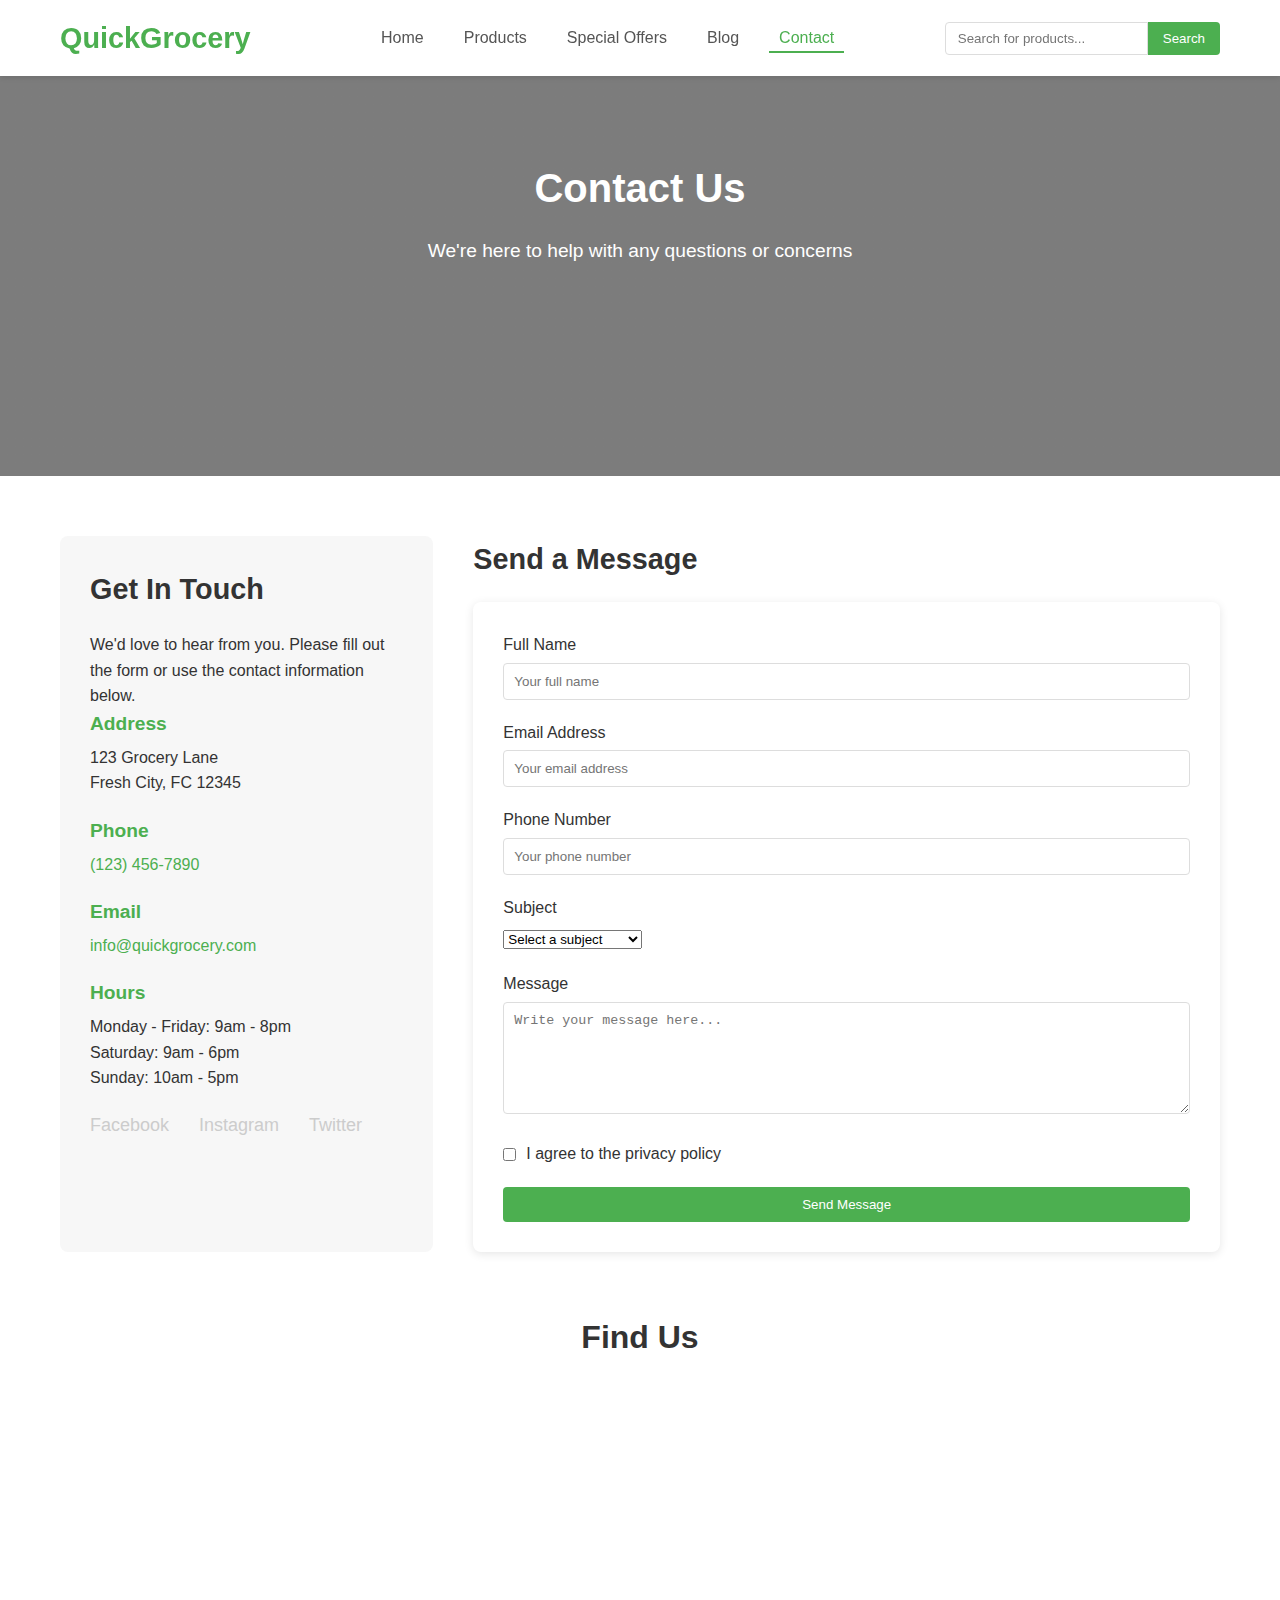
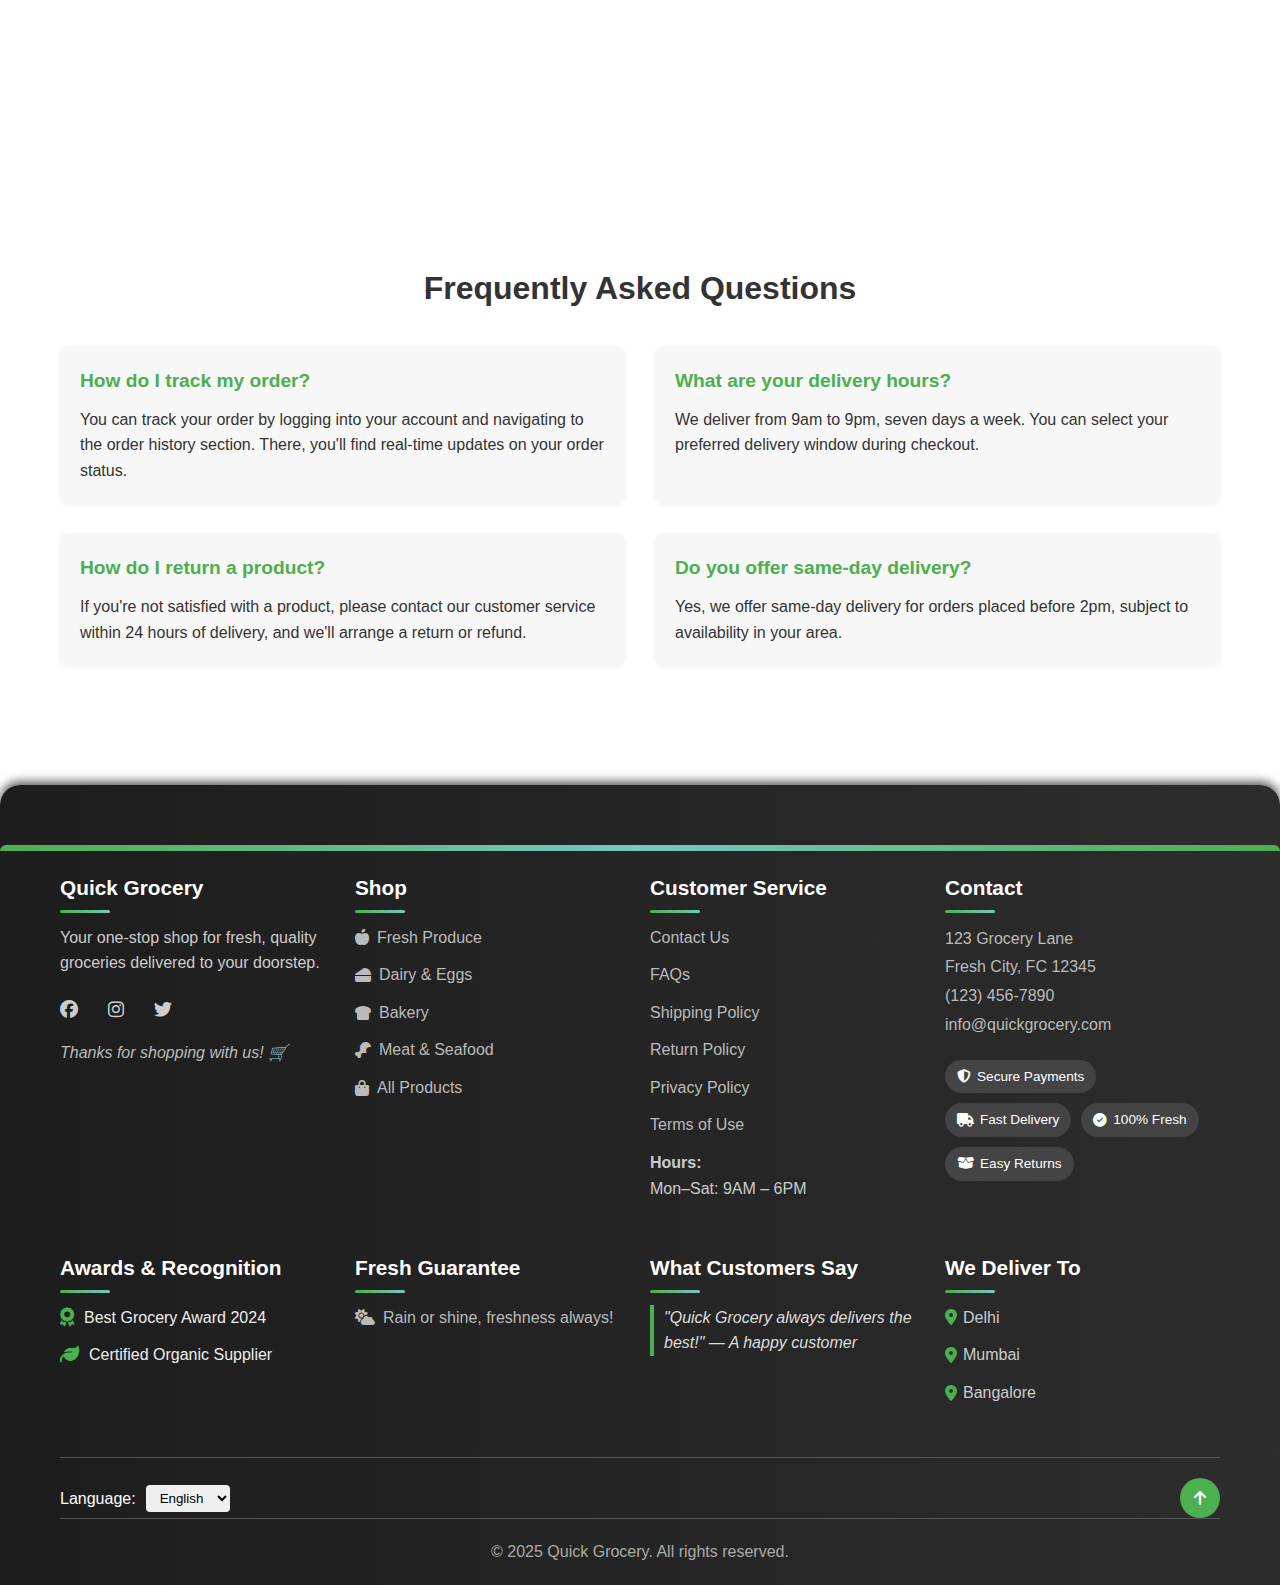
<file: contact.html>
<!DOCTYPE html>
<html lang="en">

<head>
  <meta charset="UTF-8">
  <meta name="viewport" content="width=device-width, initial-scale=1.0">
  <title>Contact Us - Quick Groceries</title>
  <link rel="stylesheet" href="css/styles.css">
  <link rel="stylesheet" href="css/contact.css">
  <link rel="stylesheet" href="css/footer.css">

  <link rel="stylesheet" href="https://cdnjs.cloudflare.com/ajax/libs/font-awesome/6.5.0/css/all.min.css"
    integrity="sha512-Xy5dWYyHgkpTzpiw+hIb2zT0qShNfYvJ4ZcH5Ych0rIscgS8mG3Of4H1F+Y+a7qZzA6bDzYwzZ6GybphNRNV7A=="
    crossorigin="anonymous" referrerpolicy="no-referrer" />

  <link rel="stylesheet" href="https://cdnjs.cloudflare.com/ajax/libs/font-awesome/6.5.0/css/all.min.css">
</head>

<body>
  
  <!-- Header Section -->
  <header class="site-header">
    <div class="container">
      <div class="logo">
        <h1>QuickGrocery</h1>
      </div>
      <nav class="main-nav">
        <ul>
          <li><a href="index.html">Home</a></li>
          <li><a href="products.html">Products</a></li>
          <li><a href="offers.html">Special Offers</a></li>
          <li><a href="blog.html">Blog</a></li>
          <li><a href="contact.html" class="active">Contact</a></li>
        </ul>
      </nav>
      <div class="search-bar">
        <form>
          <input type="text" placeholder="Search for products...">
          <button type="submit" class="search-btn">Search</button>
        </form>
      </div>
    </div>
  </header>

  <!-- Contact Header -->
  <section class="hero-banner"
    style="background: linear-gradient(rgba(0,0,0,0.5), rgba(0,0,0,0.5)), url('https://images.unsplash.com/photo-1516321318423-f06f85e504b3?ixlib=rb-1.2.1&auto=format&fit=crop&w=1350&q=80');">
    <div class="container">
      <div class="hero-content">
        <h2>Contact Us</h2>
        <p>We're here to help with any questions or concerns</p>
      </div>
    </div>
  </section>

  <!-- Contact Section -->
  <section class="contact-section">
    <div class="container">
      <div class="contact-container">
        <div class="contact-info">
          <h2>Get In Touch</h2>
          <p>We'd love to hear from you. Please fill out the form or use the contact information below.</p>

          <div class="info-item">
            <h3>Address</h3>
            <p>123 Grocery Lane<br>Fresh City, FC 12345</p>
          </div>

          <div class="info-item">
            <h3>Phone</h3>
            <p><a href="tel:+11234567890">(123) 456-7890</a></p>
          </div>

          <div class="info-item">
            <h3>Email</h3>
            <p><a href="mailto:info@quickgrocery.com">info@quickgrocery.com</a></p>
          </div>

          <div class="info-item">
            <h3>Hours</h3>
            <p>Monday - Friday: 9am - 8pm<br>Saturday: 9am - 6pm<br>Sunday: 10am - 5pm</p>
          </div>

          <div class="social-links">
            <a href="#" class="social-link">Facebook</a>
            <a href="#" class="social-link">Instagram</a>
            <a href="#" class="social-link">Twitter</a>
          </div>
        </div>

        <div class="contact-form-container">
          <h2>Send a Message</h2>
          <form class="contact-form">
            <div class="form-group">
              <label for="name">Full Name</label>
              <input type="text" id="name" name="name" placeholder="Your full name" required>
            </div>

            <div class="form-group">
              <label for="email">Email Address</label>
              <input type="email" id="email" name="email" placeholder="Your email address" required>
            </div>

            <div class="form-group">
              <label for="phone">Phone Number</label>
              <input type="tel" id="phone" name="phone" placeholder="Your phone number">
            </div>

            <div class="form-group">
              <label for="subject">Subject</label>
              <select id="subject" name="subject" required>
                <option value="">Select a subject</option>
                <option value="order">Order Inquiry</option>
                <option value="product">Product Information</option>
                <option value="delivery">Delivery Issue</option>
                <option value="return">Returns/Refunds</option>
                <option value="other">Other</option>
              </select>
            </div>

            <div class="form-group">
              <label for="message">Message</label>
              <textarea id="message" name="message" rows="6" placeholder="Write your message here..."
                required></textarea>
            </div>

            <div class="form-check">
              <input type="checkbox" id="privacy" name="privacy" required>
              <label for="privacy">I agree to the privacy policy</label>
            </div>

            <button type="submit" class="btn btn-full">Send Message</button>
          </form>
        </div>
      </div>

      <!-- Map Section -->
      <div class="map-container">
        <h2 class="section-title">Find Us</h2>
        <div class="map">
          <iframe
            src="https://www.google.com/maps/embed?pb=!1m18!1m12!1m3!1d243647.34203407197!2d78.24323352502226!3d17.412281016555596!2m3!1f0!2f0!3f0!3m2!1i1024!2i768!4f13.1!3m3!1m2!1s0x3bcb99daeaebd2c7%3A0xae93b78392bafbc2!2sHyderabad%2C%20Telangana!5e0!3m2!1sen!2sin!4v1747129062628!5m2!1sen!2sin"
            style="border:0;" width="1150" height="400" allowfullscreen="" loading="lazy"
            referrerpolicy="no-referrer-when-downgrade">
          </iframe>
        </div>
      </div>


      <!-- FAQ Section -->
      <div class="faq-section">
        <h2 class="section-title">Frequently Asked Questions</h2>
        <div class="faq-container">
          <div class="faq-item">
            <h3>How do I track my order?</h3>
            <p>You can track your order by logging into your account and navigating to the order history section. There,
              you'll find real-time updates on your order status.</p>
          </div>
          <div class="faq-item">
            <h3>What are your delivery hours?</h3>
            <p>We deliver from 9am to 9pm, seven days a week. You can select your preferred delivery window during
              checkout.</p>
          </div>
          <div class="faq-item">
            <h3>How do I return a product?</h3>
            <p>If you're not satisfied with a product, please contact our customer service within 24 hours of delivery,
              and we'll arrange a return or refund.</p>
          </div>
          <div class="faq-item">
            <h3>Do you offer same-day delivery?</h3>
            <p>Yes, we offer same-day delivery for orders placed before 2pm, subject to availability in your area.</p>
          </div>
        </div>
      </div>
    </div>
  </section>

  <!-- Footer -->
  <footer class="site-footer">
    <div class="container">

      <!--  MAIN FOOTER COLUMNS  -->
      <div class="footer-content">

        <!-- About Column -->
        <div class="footer-column">
          <h3>Quick Grocery</h3>
          <p>Your one-stop shop for fresh, quality groceries delivered to your doorstep.</p>

          <!-- Social Links -->
          <div class="social-links">
            <a href="#" class="social-link"><i class="fab fa-facebook"></i></a>
            <a href="#" class="social-link"><i class="fab fa-instagram"></i></a>
            <a href="#" class="social-link"><i class="fab fa-twitter"></i></a>
          </div>

          <!-- Slogan -->
          <div class="footer-slogan">Thanks for shopping with us! 🛒</div>
        </div>

        <!-- Shop Column -->
        <div class="footer-column">
          <h4>Shop</h4>
          <ul class="icon-list">
            <li><a href="#"><i class="fas fa-apple-alt"></i> Fresh Produce</a></li>
            <li><a href="#"><i class="fas fa-cheese"></i> Dairy & Eggs</a></li>
            <li><a href="#"><i class="fas fa-bread-slice"></i> Bakery</a></li>
            <li><a href="#"><i class="fas fa-drumstick-bite"></i> Meat & Seafood</a></li>
            <li><a href="#"><i class="fas fa-shopping-bag"></i> All Products</a></li>
          </ul>
        </div>

        <!-- Customer Service Column -->
        <div class="footer-column">
          <h4>Customer Service</h4>
          <ul>
            <li><a href="#">Contact Us</a></li>
            <li><a href="#">FAQs</a></li>
            <li><a href="#">Shipping Policy</a></li>
            <li><a href="#">Return Policy</a></li>
            <li><a href="#">Privacy Policy</a></li>
            <li><a href="#">Terms of Use</a></li>
          </ul>
          <div class="footer-hours">
            <p><strong>Hours:</strong><br>Mon–Sat: 9AM – 6PM</p>
          </div>
        </div>

        <!-- Contact Column -->
        <div class="footer-column">
          <h4>Contact</h4>
          <address>
            123 Grocery Lane<br>
            Fresh City, FC 12345<br>
            <a href="tel:+11234567890">(123) 456-7890</a><br>
            <a href="mailto:info@quickgrocery.com">info@quickgrocery.com</a>
          </address>

          <!-- Trust Badges -->
          <div class="trust-badges">
            <span><i class="fas fa-shield-alt"></i> Secure Payments</span>
            <span><i class="fas fa-truck"></i> Fast Delivery</span>
            <span><i class="fas fa-check-circle"></i> 100% Fresh</span>
            <span><i class="fas fa-box-open"></i> Easy Returns</span>
          </div>
        </div>

      </div>

      <!--  EXTRA INFO SECTIONS  -->

      <!-- Additional Footer Sections in Proper Columns -->
      <div class="footer-content">
        <!-- Awards & Recognition -->
        <div class="footer-column">
          <h4>Awards & Recognition</h4>
          <div class="recognition-item">
            <i class="fas fa-award"></i> Best Grocery Award 2024
          </div>
          <div class="recognition-item">
            <i class="fas fa-leaf"></i> Certified Organic Supplier
          </div>
        </div>

        <!-- Freshness Guarantee -->
        <div class="footer-column">
          <h4>Fresh Guarantee</h4>
          <div class="footer-weather">
            <i class="fas fa-cloud-sun"></i> Rain or shine, freshness always!
          </div>
        </div>

        <!-- Customer Praise -->
        <div class="footer-column">
          <h4>What Customers Say</h4>
          <blockquote class="footer-quote">"Quick Grocery always delivers the best!" — A happy customer</blockquote>
        </div>

        <!-- Delivery Cities -->
        <div class="footer-column">
          <h4>We Deliver To</h4>
          <ul class="deliver-cities">
            <li><i class="fas fa-map-marker-alt"></i> Delhi</li>
            <li><i class="fas fa-map-marker-alt"></i> Mumbai</li>
            <li><i class="fas fa-map-marker-alt"></i> Bangalore</li>
          </ul>
        </div>
      </div>

      <!-- Language Selector and Scroll Button -->
      <div class="footer-tools">
        <div class="language-selector">
          <label for="language">Language:</label>
          <select id="language">
            <option>English</option>
            <option>Hindi</option>
            <option>Tamil</option>
            <option>Telugu</option>
          </select>
        </div>
        <button onclick="window.scrollTo({top: 0, behavior: 'smooth'});" class="scroll-top-inline">
          <i class="fas fa-arrow-up"></i>
        </button>
      </div>

      <!--  COPYRIGHT  -->
      <div class="copyright">
        <p>&copy; 2025 Quick Grocery. All rights reserved.</p>
      </div>

    </div>
  </footer>
</body>

</html>
</file>
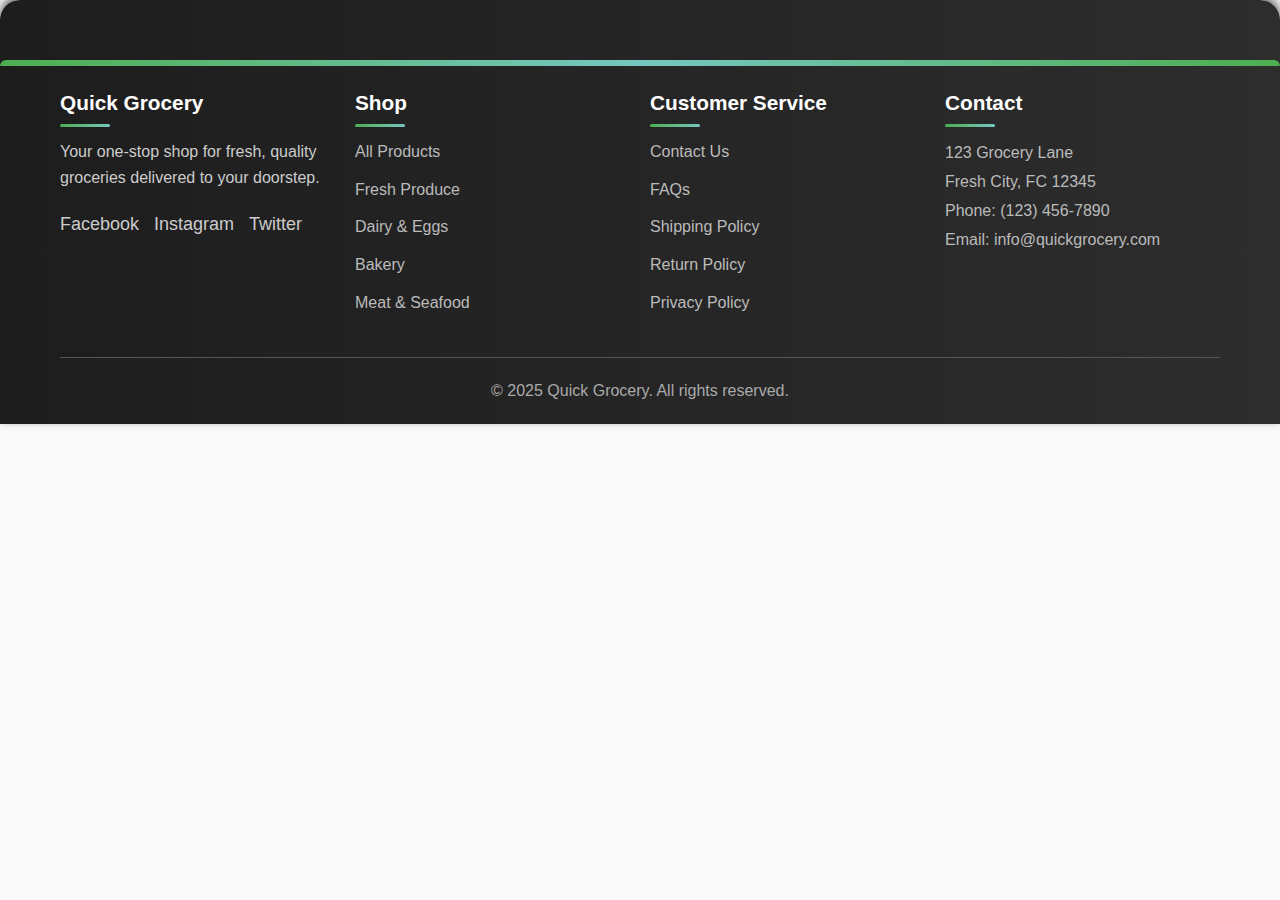
<file: footer.htm>
<!DOCTYPE html>
<html lang="en">
<head>
  <meta charset="UTF-8">
  <meta name="viewport" content="width=device-width, initial-scale=1.0">
  <title>Footer</title>
  <link rel="stylesheet" href="footer.css">
</head>
<body>


  <!-- Footer -->
  <footer class="site-footer">
    <div class="container">
      <div class="footer-content">
        <div class="footer-column">
          <h3>Quick Grocery</h3>
          <p>Your one-stop shop for fresh, quality groceries delivered to your doorstep.</p>
          <div class="social-links">
            <a href="#" class="social-link">Facebook</a>
            <a href="#" class="social-link">Instagram</a>
            <a href="#" class="social-link">Twitter</a>
          </div>
        </div>
        <div class="footer-column">
          <h4>Shop</h4>
          <ul>
            <li><a href="#">All Products</a></li>
            <li><a href="#">Fresh Produce</a></li>
            <li><a href="#">Dairy & Eggs</a></li>
            <li><a href="#">Bakery</a></li>
            <li><a href="#">Meat & Seafood</a></li>
          </ul>
        </div>
        <div class="footer-column">
          <h4>Customer Service</h4>
          <ul>
            <li><a href="#">Contact Us</a></li>
            <li><a href="#">FAQs</a></li>
            <li><a href="#">Shipping Policy</a></li>
            <li><a href="#">Return Policy</a></li>
            <li><a href="#">Privacy Policy</a></li>
          </ul>
        </div>
        <div class="footer-column">
          <h4>Contact</h4>
          <address>
            123 Grocery Lane<br>
            Fresh City, FC 12345<br>
            <a href="tel:+11234567890">Phone: (123) 456-7890</a><br>
            <a href="mailto:info@quickgrocery.com">Email: info@quickgrocery.com</a>
          </address>
        </div>
      </div>
      <div class="copyright">
        <p>&copy; 2025 Quick Grocery. All rights reserved.</p>
      </div>
    </div>
  </footer>
</body>
</html>
</file>
<file: css/styles.css>
* {
  margin: 0;
  padding: 0;
  box-sizing: border-box;
}

body {
  font-family: Arial, Helvetica, sans-serif;
  line-height: 1.6;
  color: #333;
  background-color: #f9f9f9;
}

.container {
  max-width: 1200px;
  margin: 0 auto;
  padding: 0 20px;
}

a {
  text-decoration: none;
  color: #4CAF50;
}

ul {
  list-style: none;
}

img {
  max-width: 100%;
  height: auto;
}

.btn {
  display: inline-block;
  padding: 10px 20px;
  background-color: #4CAF50;
  color: white;
  border-radius: 4px;
  border: none;
  cursor: pointer;
  transition: background-color 0.3s;
}

.btn:hover {
  background-color: #3e8e41;
}

.btn-small {
  padding: 6px 12px;
  font-size: 0.9rem;
}

.btn-large {
  padding: 12px 24px;
  font-size: 1.1rem;
}

.btn-full {
  width: 100%;
  text-align: center;
}

.section-title {
  text-align: center;
  margin-bottom: 2rem;
  font-size: 2rem;
  color: #333;
}

/* Header */
.site-header {
  background-color: white;
  box-shadow: 0 2px 5px rgba(0,0,0,0.1);
  position: sticky;
  top: 0;
  z-index: 1000;
  padding: 15px 0;
}

.site-header .container {
  display: flex;
  justify-content: space-between;
  align-items: center;
  flex-wrap: wrap;
}

.logo h1 {
  font-size: 1.8rem;
  color: #4CAF50;
  margin: 0;
}

.main-nav ul {
  display: flex;
  align-items: center;
}

.main-nav li {
  margin-left: 20px;
}

.main-nav a {
  color: #555;
  font-weight: 500;
  padding: 5px 10px;
}

.main-nav a:hover {
  color: #4CAF50;
}

.main-nav a.active {
  color: #4CAF50;
  border-bottom: 2px solid #4CAF50;
}

.search-bar form {
  display: flex;
}

.search-bar input {
  padding: 8px 12px;
  border: 1px solid #ddd;
  border-radius: 4px 0 0 4px;
  min-width: 200px;
}

.search-bar .search-btn {
  padding: 8px 15px;
  background-color: #4CAF50;
  color: white;
  border: none;
  border-radius: 0 4px 4px 0;
  cursor: pointer;
}

/* Hero Banner */
.hero-banner {
  background: linear-gradient(rgba(0,0,0,0.4), rgba(0,0,0,0.4)), url('https://images.unsplash.com/photo-1542838132-92c53300491e?ixlib=rb-1.2.1&auto=format&fit=crop&w=1350&q=80');
  background-size: cover;
  background-position: center;
  color: white;
  text-align: center;
  padding: 80px 0;
}

.hero-banner {
  position: relative;
  overflow: hidden;
  color: white;
  text-align: center;
  padding: 80px 0;
  height: 400px; 
}

.carousel {
  position: absolute;
  top: 0;
  left: 0;
  width: 100%;
  height: 100%;
  z-index: 1;
}


.overlay {
  position: absolute;
  width: 100%;
  height: 100%;
  background: linear-gradient(rgba(0, 0, 0, 0.6), rgba(0, 128, 0, 0.5));
  z-index: 2;
}

.carousel-slide {
  position: absolute;
  width: 100%;
  height: 100%;
  background-size: cover;
  background-position: center;
  opacity: 0;
  animation: carouselAnimation 9s infinite;
  z-index: 1;
}

.slide1 {
  background-image: url('https://images.unsplash.com/photo-1542838132-92c53300491e?ixlib=rb-1.2.1&auto=format&fit=crop&w=1350&q=80');
  animation-delay: 0s;
}

.slide2 {
  background-image: url('https://images.unsplash.com/photo-1504674900247-0877df9cc836?ixlib=rb-1.2.1&auto=format&fit=crop&w=1350&q=80');
  animation-delay: 3s;
}

.slide3 {
  background-image: url('https://images.unsplash.com/photo-1585325701940-03f9b7c9f6f5?ixlib=rb-1.2.1&auto=format&fit=crop&w=1350&q=80');
  animation-delay: 6s;
}

@keyframes carouselAnimation {
  0% { opacity: 0; }
  8% { opacity: 1; }
  25% { opacity: 1; }
  33% { opacity: 0; }
  100% { opacity: 0; }
}

.container {
  position: relative;
  z-index: 3; 
}


.hero-content {
  max-width: 600px;
  margin: 0 auto;
}

.hero-content h2 {
  font-size: 2.5rem;
  margin-bottom: 1rem;
}

.hero-content p {
  font-size: 1.2rem;
  margin-bottom: 2rem;
}


.top-categories {
  padding: 60px 0;
  background-color: white;
}

.categories-grid {
  display: grid;
  grid-template-columns: repeat(auto-fit, minmax(180px, 1fr));
  gap: 20px;
}

.category-card {
  position: relative;
  border-radius: 8px;
  overflow: hidden;
  box-shadow: 0 2px 10px rgba(0,0,0,0.1);
  transition: transform 0.3s;
  height: 180px;
}

.category-card:hover {
  transform: translateY(-5px);
}

.category-card img {
  width: 100%;
  height: 100%;
  object-fit: cover;
}

.category-name {
  position: absolute;
  bottom: 0;
  left: 0;
  right: 0;
  background: rgba(0,0,0,0.7);
  color: white;
  padding: 10px;
  text-align: center;
  font-weight: bold;
}

/* Products */
.product-catalogue {
  padding: 60px 0;
  background-color: #f9f9f9;
}

.category-filter {
  margin-bottom: 30px;
  text-align: center;
}

.category-filter ul {
  display: flex;
  justify-content: center;
  flex-wrap: wrap;
  gap: 10px;
}

.category-filter a {
  padding: 8px 16px;
  background-color: white;
  color: #555;
  border-radius: 30px;
  border: 1px solid #ddd;
  transition: all 0.3s;
}

.category-filter a:hover,
.category-filter a.active {
  background-color: #4CAF50;
  color: white;
  border-color: #4CAF50;
}

.product-grid {
  display: grid;
  grid-template-columns: repeat(auto-fill, minmax(250px, 1fr));
  gap: 20px;
}

.small-grid {
  grid-template-columns: repeat(auto-fill, minmax(200px, 1fr));
}

.product-card {
  background-color: white;
  border-radius: 8px;
  overflow: hidden;
  box-shadow: 0 2px 10px rgba(0,0,0,0.1);
  transition: transform 0.3s;
}

.product-card:hover {
  transform: translateY(-5px);
}

.product-image {
  height: 200px;
  position: relative;
  overflow: hidden;
}

.product-image img {
  width: 100%;
  height: 100%;
  object-fit: cover;
}

.badge {
  position: absolute;
  top: 10px;
  left: 10px;
  background-color: #8BC34A;
  color: white;
  font-size: 0.8rem;
  padding: 5px 10px;
  border-radius: 30px;
}

.product-info {
  padding: 15px;
}

.product-info h3 {
  margin-bottom: 8px;
  font-size: 1.2rem;
}

.price {
  font-weight: bold;
  color: #4CAF50;
  margin-bottom: 5px;
}

.price span {
  font-weight: normal;
  color: #888;
  font-size: 0.9rem;
}

.category {
  color: #888;
  font-size: 0.9rem;
  margin-bottom: 10px;
}

/* Order & Cart Section */
.order-section {
  padding: 60px 0;
  background-color: white;
}

.cart-container {
  display: grid;
  grid-template-columns: 2fr 1fr;
  gap: 30px;
}

.cart-items {
  background-color: #f9f9f9;
  border-radius: 8px;
  padding: 20px;
}

.cart-item {
  display: grid;
  grid-template-columns: 80px 1fr auto auto auto;
  gap: 15px;
  align-items: center;
  padding: 15px 0;
  border-bottom: 1px solid #ddd;
}

.cart-item img {
  width: 80px;
  height: 80px;
  object-fit: cover;
  border-radius: 4px;
}

.item-details h3 {
  font-size: 1.1rem;
  margin-bottom: 5px;
}

.item-price {
  color: #888;
}

.quantity-control {
  display: flex;
  align-items: center;
}

.qty-btn {
  width: 30px;
  height: 30px;
  background-color: #f0f0f0;
  border: 1px solid #ddd;
  font-size: 1.2rem;
  display: flex;
  align-items: center;
  justify-content: center;
  cursor: pointer;
}

.qty {
  width: 30px;
  height: 30px;
  border: 1px solid #ddd;
  border-left: none;
  border-right: none;
  display: flex;
  align-items: center;
  justify-content: center;
}

.item-total {
  font-weight: bold;
  color: #333;
}

.remove-btn {
  background: none;
  border: none;
  color: #ff6b6b;
  cursor: pointer;
  font-size: 1.2rem;
}

.cart-summary {
  background-color: #f9f9f9;
  border-radius: 8px;
  padding: 20px;
}

.cart-summary h3 {
  margin-bottom: 20px;
  padding-bottom: 10px;
  border-bottom: 1px solid #ddd;
}

.summary-row {
  display: flex;
  justify-content: space-between;
  margin-bottom: 15px;
}

.summary-row.total {
  margin-top: 15px;
  padding-top: 15px;
  border-top: 1px solid #ddd;
  font-size: 1.2rem;
  font-weight: bold;
}

/* Product Page */
.product-page {
  padding: 60px 0;
  background-color: white;
}

.breadcrumb {
  margin-bottom: 30px;
  color: #888;
}

.breadcrumb a {
  color: #555;
}

.breadcrumb span {
  color: #333;
}

.product-detail {
  display: grid;
  grid-template-columns: 1fr 1fr;
  gap: 40px;
  margin-bottom: 60px;
}

.product-gallery {
  display: flex;
  flex-direction: column;
}

.main-image {
  height: 400px;
  overflow: hidden;
  border-radius: 8px;
  margin-bottom: 15px;
}

.main-image img {
  width: 100%;
  height: 100%;
  object-fit: cover;
}

.thumbnail-images {
  display: flex;
  gap: 10px;
}

.thumbnail-images img {
  width: 80px;
  height: 80px;
  object-fit: cover;
  border-radius: 4px;
  cursor: pointer;
  opacity: 0.7;
  transition: opacity 0.3s;
}

.thumbnail-images img:hover,
.thumbnail-images img.selected {
  opacity: 1;
  border: 2px solid #4CAF50;
}

.product-info-detail h1 {
  font-size: 2rem;
  margin-bottom: 15px;
}

.product-badge {
  display: inline-block;
  margin-bottom: 15px;
}

.product-rating {
  display: flex;
  align-items: center;
  margin-bottom: 15px;
}

.stars {
  color: #FFD700;
  margin-right: 10px;
}

.rating-count {
  color: #888;
}

.product-price {
  font-size: 1.8rem;
  color: #4CAF50;
  margin-bottom: 20px;
}

.product-description {
  margin-bottom: 30px;
}

.product-features {
  margin-top: 20px;
}

.product-features ul {
  list-style: disc;
  margin-left: 20px;
  margin-top: 10px;
}

.product-features li {
  margin-bottom: 5px;
}

.product-purchase {
  margin-bottom: 30px;
}

.quantity {
  display: flex;
  align-items: center;
  margin-bottom: 20px;
  gap: 15px;
}

.quantity-selector {
  display: flex;
  align-items: center;
}

.qty-input {
  width: 50px;
  height: 38px;
  text-align: center;
  border: 1px solid #ddd;
  border-left: none;
  border-right: none;
}

.stock {
  color: #4CAF50;
  font-weight: 500;
}

.product-actions {
  display: flex;
  gap: 15px;
}

.wishlist-btn {
  height: 48px;
  width: 48px;
  border-radius: 50%;
  border: 1px solid #ddd;
  background-color: white;
  color: #ff6b6b;
  font-size: 1.4rem;
  display: flex;
  align-items: center;
  justify-content: center;
  cursor: pointer;
  transition: all 0.3s;
}

.wishlist-btn:hover {
  background-color: #ff6b6b;
  color: white;
  border-color: #ff6b6b;
}

.delivery-info {
  color: #666;
  line-height: 1.8;
}

.product-tabs {
  margin-bottom: 60px;
}

.tab-links {
  display: flex;
  border-bottom: 1px solid #ddd;
  margin-bottom: 20px;
}

.tab-links li {
  margin-right: 30px;
}

.tab-links a {
  display: block;
  padding: 10px 0;
  color: #666;
  font-weight: 500;
}

.tab-links li.active a {
  color: #4CAF50;
  border-bottom: 2px solid #4CAF50;
}

.tab {
  display: none;
  padding: 20px 0;
}

.tab.active {
  display: block;
}

.tab h3 {
  margin-bottom: 15px;
}

.tab p {
  margin-bottom: 15px;
}

.nutrition-table {
  width: 100%;
  border-collapse: collapse;
}

.nutrition-table th, .nutrition-table td {
  padding: 10px;
  text-align: left;
  border-bottom: 1px solid #ddd;
}

.nutrition-table th {
  background-color: #f5f5f5;
}

.review {
  margin-bottom: 20px;
  padding-bottom: 20px;
  border-bottom: 1px solid #eee;
}

.reviewer {
  display: flex;
  justify-content: space-between;
  margin-bottom: 5px;
}

.review-date {
  color: #888;
  font-size: 0.9rem;
}

.rating {
  color: #FFD700;
  margin-bottom: 5px;
}

.related-products h2 {
  margin-bottom: 30px;
  font-size: 1.6rem;
  text-align: center;
}

/* Blog Section */
.blog-section {
  padding: 60px 0;
  background-color: white;
}

.blog-container {
  display: grid;
  grid-template-columns: repeat(auto-fit, minmax(300px, 1fr));
  gap: 30px;
}
.blog-card {
  border-radius: 8px;
  overflow: hidden;
  box-shadow: 0 2px 10px rgba(0,0,0,0.1);
  transition: transform 0.3s ease, box-shadow 0.3s ease; /* smooth */
}

.blog-card:hover {
  transform: translateY(-8px); /* lift up */
  box-shadow: 0 12px 24px rgba(0,0,0,0.2); /* deeper shadow */
}


.blog-image {
  height: 200px;
}

.blog-image img {
  width: 100%;
  height: 100%;
  object-fit: cover;
}

.blog-content {
  padding: 20px;
}

.blog-content h3 {
  font-size: 1.3rem;
  margin-bottom: 10px;
}

.date {
  color: #888;
  font-size: 0.9rem;
  margin-bottom: 10px;
}

.excerpt {
  margin-bottom: 15px;
}

.read-more {
  font-weight: bold;
}

/* App Promotion */
.app-promotion {
  background: linear-gradient(to right, #4CAF50, #8BC34A);
  color: white;
  padding: 60px 0;
}

.app-promo-content {
  display: flex;
  align-items: center;
  gap: 30px;
}

.app-info {
  flex: 1;
}

.app-info h2 {
  font-size: 2rem;
  margin-bottom: 20px;
}

.app-features {
  margin: 20px 0;
}

.app-features li {
  margin-bottom: 10px;
  position: relative;
  padding-left: 25px;
}

.app-features li:before {
  content: "✓";
  position: absolute;
  left: 0;
  color: white;
}

.app-buttons {
  display: flex;
  gap: 15px;
  margin-top: 20px;
}

.app-button {
  background-color: black;
  color: white;
  padding: 10px 20px;
  border-radius: 5px;
  display: flex;
  flex-direction: column;
  justify-content: center;
}

.app-button span {
  font-size: 0.7rem;
}

.app-button strong {
  font-size: 1.2rem;
}

.app-image {
  flex: 1;
}

.app-image img {
  border-radius: 10px;
  box-shadow: 0 10px 20px rgba(0,0,0,0.2);
  max-height: 400px;
}

/* Membership Form */
.membership-section {
  padding: 60px 0;
  background-color: #f9f9f9;
}

.membership-content {
  display: flex;
  gap: 30px;
  align-items: center;
}

.membership-info, .membership-form-container {
  flex: 1;
}

.membership-info h2 {
  font-size: 2rem;
  margin-bottom: 20px;
}

.membership-info ul {
  margin: 20px 0;
}

.membership-info li {
  margin-bottom: 10px;
  position: relative;
  padding-left: 25px;
}

.membership-info li:before {
  content: "✓";
  position: absolute;
  left: 0;
  color: #4CAF50;
}

.membership-form {
  background-color: white;
  padding: 30px;
  border-radius: 8px;
  box-shadow: 0 2px 10px rgba(0,0,0,0.1);
}

.membership-form h3 {
  margin-bottom: 20px;
  text-align: center;
  font-size: 1.5rem;
}

.form-group {
  margin-bottom: 20px;
}

.form-group label {
  display: block;
  margin-bottom: 5px;
  font-weight: 500;
}

.form-group input, .form-group textarea {
  width: 100%;
  padding: 10px;
  border: 1px solid #ddd;
  border-radius: 4px;
}

.form-check {
  margin-bottom: 20px;
  display: flex;
  align-items: center;
}

.form-check input {
  margin-right: 10px;
}

/* Footer */
.site-footer {
  background-color: #333;
  color: white;
  padding: 60px 0 20px;
}

.footer-content {
  display: grid;
  grid-template-columns: repeat(auto-fit, minmax(200px, 1fr));
  gap: 30px;
  margin-bottom: 40px;
}

.footer-column h3, .footer-column h4 {
  color: white;
  margin-bottom: 20px;
  font-size: 1.2rem;
}

.footer-column p {
  margin-bottom: 20px;
}

.social-links {
  display: flex;
  gap: 10px;
}

.social-link {
  color: white;
  margin-right: 15px;
}

.footer-column ul li {
  margin-bottom: 10px;
}

.footer-column ul li a {
  color: #bbb;
  transition: color 0.3s;
}

.footer-column ul li a:hover {
  color: white;
}

.footer-column address {
  font-style: normal;
  color: #bbb;
  line-height: 1.8;
}

.footer-column address a {
  color: #bbb;
}

.footer-column address a:hover {
  color: white;
}

.copyright {
  text-align: center;
  padding-top: 20px;
  border-top: 1px solid #555;
  color: #bbb;
}

/* Responsive Design */
@media (max-width: 992px) {
  .site-header .container {
    flex-direction: column;
    align-items: stretch;
  }

  .logo, .main-nav, .search-bar {
    margin-bottom: 15px;
  }

  .main-nav ul {
    justify-content: center;
  }

  .search-bar form {
    width: 100%;
  }

  .search-bar input {
    flex-grow: 1;
  }

  .app-promo-content, .membership-content {
    flex-direction: column;
  }

  .product-detail {
    grid-template-columns: 1fr;
  }

  .cart-container {
    grid-template-columns: 1fr;
  }
}

@media (max-width: 768px) {
  .main-nav ul {
    flex-wrap: wrap;
  }

  .hero-content h2 {
    font-size: 2rem;
  }

  .product-grid {
    grid-template-columns: repeat(auto-fill, minmax(200px, 1fr));
  }

  .footer-content {
    grid-template-columns: repeat(auto-fit, minmax(150px, 1fr));
  }

  .cart-item {
    grid-template-columns: 60px 1fr auto;
    gap: 10px;
  }

  .item-total, .remove-btn {
    grid-column: 3;
  }

  .remove-btn {
    margin-top: 10px;
  }
}

@media (max-width: 480px) {
  .hero-banner {
    padding: 60px 0;
  }

  .hero-content h2 {
    font-size: 1.8rem;
  }

  .section-title {
    font-size: 1.6rem;
  }

  .product-grid {
    grid-template-columns: 1fr;
  }

  .app-buttons {
    flex-direction: column;
  }

  .thumbnail-images {
    flex-wrap: wrap;
  }

  .product-actions {
    flex-direction: column;
  }

  .wishlist-btn {
    align-self: flex-start;
  }
}
</file>
<file: css/contact.css>
/* Contact Page Styles */
.contact-section {
  padding: 60px 0;
  background-color: white;
}

.contact-container {
  display: grid;
  grid-template-columns: 1fr 2fr;
  gap: 40px;
  margin-bottom: 60px;
}

.contact-info {
  padding: 30px;
  background-color: #f7f7f7;
  border-radius: 8px;
}

.contact-info h2 {
  margin-bottom: 20px;
  font-size: 1.8rem;
}

.info-item {
  margin-bottom: 20px;
}

.info-item h3 {
  font-size: 1.2rem;
  margin-bottom: 5px;
  color: #4CAF50;
}

.contact-form-container h2 {
  margin-bottom: 20px;
  font-size: 1.8rem;
}

.contact-form {
  background-color: white;
  padding: 30px;
  border-radius: 8px;
  box-shadow: 0 2px 10px rgba(0,0,0,0.1);
}

.map-container {
  margin-bottom: 60px;
}

.map-placeholder {
  height: 400px;
  background-color: #f0f0f0;
  border-radius: 8px;
  display: flex;
  align-items: center;
  justify-content: center;
  color: #666;
  font-style: italic;
}

.faq-section {
  margin-bottom: 60px;
}

.faq-container {
  display: grid;
  grid-template-columns: repeat(auto-fill, minmax(400px, 1fr));
  gap: 30px;
}

.faq-item {
  background-color: #f7f7f7;
  padding: 20px;
  border-radius: 8px;
  box-shadow: 0 2px 5px rgba(0,0,0,0.05);
}

.faq-item h3 {
  margin-bottom: 10px;
  color: #4CAF50;
  font-size: 1.2rem;
}

@media (max-width: 992px) {
  .contact-container {
    grid-template-columns: 1fr;
  }

  .faq-container {
    grid-template-columns: 1fr;
  }
}
</file>
<file: css/footer.css>
* {
  margin: 0;
  padding: 0;
  box-sizing: border-box;
}

body {
  font-family: Arial, Helvetica, sans-serif;
  background-color: #f9f9f9;
  color: #333;
  line-height: 1.6;
}

ul {
  list-style: none;
}

a {
  text-decoration: none;
  color: #4CAF50;
  transition: all 0.3s ease;
}

a:hover {
  color: #8AFF9E;
  text-shadow: 0 0 5px rgba(138, 255, 158, 0.7);
}

.container {
  max-width: 1200px;
  margin: auto;
  padding: 0 20px;
}

/*  FOOTER BASE  */
.site-footer {
  background: linear-gradient(to right, #1d1d1d, #2d2d2d);
  color: white;
  padding: 60px 0 20px;
  position: relative;
  box-shadow: 0 -4px 10px rgba(0, 0, 0, 0.6);
  border-top-left-radius: 20px;
  border-top-right-radius: 20px;
}

/* Decorative Top Divider */
.site-footer::before {
  content: '';
  display: block;
  height: 6px;
  background: linear-gradient(to right, #4CAF50, #76c7c0, #4CAF50);
  border-top-left-radius: 10px;
  border-top-right-radius: 10px;
  margin-bottom: 20px;
}

/*  FOOTER LAYOUT */
.footer-content {
  display: grid;
  grid-template-columns: repeat(auto-fit, minmax(200px, 1fr));
  gap: 30px;
  margin-bottom: 40px;
}

.footer-column h3,
.footer-column h4 {
  color: #ffffff;
  margin-bottom: 20px;
  font-size: 1.3rem;
  position: relative;
}

/* Animated Underline */
.footer-column h3::after,
.footer-column h4::after {
  content: '';
  position: absolute;
  bottom: -8px;
  left: 0;
  width: 50px;
  height: 3px;
  background: linear-gradient(90deg, #4CAF50, #76c7c0);
  animation: border-fade 4s linear infinite;
  border-radius: 2px;
}

@keyframes border-fade {
  0% {opacity: 0.6;}
  50% {opacity: 1;}
  100% {opacity: 0.6;}
}

.footer-column p {
  color: #ccc;
  margin-bottom: 20px;
}

.footer-column ul li {
  margin-bottom: 12px;
}

.footer-column ul li a {
  color: #bbb;
}

.footer-column ul li a:hover {
  color: #fff;
}

.footer-column address {
  font-style: normal;
  color: #bbb;
  line-height: 1.8;
}

.footer-column address a {
  color: #bbb;
  position: relative;
}

.footer-column address a:hover {
  color: white;
}

/* Tooltip for contact info */
.footer-column address a::after {
  content: attr(href);
  position: absolute;
  bottom: 125%;
  left: 0;
  background: #333;
  color: #fff;
  padding: 6px 10px;
  font-size: 12px;
  white-space: nowrap;
  border-radius: 4px;
  opacity: 0;
  transform: translateY(10px);
  pointer-events: none;
  transition: opacity 0.3s, transform 0.3s;
}

.footer-column address a:hover::after {
  opacity: 1;
  transform: translateY(0);
  z-index: 10;
}
.footer-content {
  display: flex;
  flex-wrap: wrap;
  justify-content: space-between;
  gap: 20px;
  margin-bottom: 30px;
}

.footer-column {
  flex: 1 1 200px;
  min-width: 200px;
}


/*  SOCIAL LINKS  */
.social-links {
  display: flex;
  gap: 15px;
  margin-top: 10px;
}

.social-link {
  color: #ccc;
  font-size: 18px;
  transition: transform 0.3s ease, color 0.3s ease;
}

.social-link:hover {
  color: #4CAF50;
  transform: scale(1.2);
}

/*  FOOTER TOOLS  */
.footer-tools {
  display: flex;
  justify-content: space-between;
  align-items: center;
  flex-wrap: wrap;
  gap: 20px;
  padding-top: 20px;
  border-top: 1px solid #555;
  margin-top: 40px;
}

.language-selector {
  display: flex;
  align-items: center;
  gap: 10px;
}

.language-selector select {
  padding: 5px 10px;
  border-radius: 4px;
  border: none;
}

/*  EXTRA FEATURES  */
.recognition-item {
  display: flex;
  align-items: center;
  gap: 10px;
  color: #eee;
  font-size: 1rem;
  margin-bottom: 12px;
}

.recognition-item i {
  color: #4CAF50;
  font-size: 1.2rem;
}

.footer-badges {
  display: flex;
  gap: 10px;
  flex-wrap: wrap;
  margin-top: 10px;
}

.footer-badges img {
  height: 40px;
  border-radius: 6px;
  box-shadow: 0 0 6px rgba(255, 255, 255, 0.1);
}

.footer-weather {
  display: flex;
  align-items: center;
  font-size: 1rem;
  gap: 8px;
  color: #bbb;
  margin-top: 10px;
}

.footer-quote {
  font-style: italic;
  color: #ddd;
  margin-top: 10px;
  border-left: 4px solid #4CAF50;
  padding-left: 10px;
}

.deliver-cities {
  margin-top: 10px;
}

.deliver-cities li {
  color: #ccc;
  margin-bottom: 6px;
  display: flex;
  align-items: center;
  gap: 6px;
}

.deliver-cities i {
  color: #4CAF50;
}

.trust-badges {
  display: flex;
  flex-wrap: wrap;
  gap: 10px;
  margin-top: 20px;
}

.trust-badges span {
  background-color: #444;
  padding: 6px 12px;
  border-radius: 20px;
  font-size: 0.85rem;
  display: flex;
  align-items: center;
  gap: 6px;
  color: #fff;
}

.icon-list li {
  margin-bottom: 10px;
}

.icon-list li a {
  display: flex;
  align-items: center;
  gap: 8px;
}

.footer-slogan {
  margin-top: 15px;
  font-style: italic;
  color: #bbb;
}

/*  SCROLL TO TOP  */
.scroll-top-inline {
  background-color: #4CAF50;
  color: white;
  border: none;
  padding: 10px 12px;
  border-radius: 50%;
  font-size: 16px;
  cursor: pointer;
  transition: background-color 0.3s, transform 0.3s;
  display: flex;
  align-items: center;
  justify-content: center;
  height: 40px;
  width: 40px;
}

.scroll-top-inline:hover {
  background-color: #45a049;
  transform: scale(1.1);
}

/*  COPYRIGHT  */
.copyright {
  text-align: center;
  border-top: 1px solid #555;
  padding-top: 20px;
  color: #aaa;
}

/*  ANIMATIONS  */
@keyframes fadeInUp {
  from {
    opacity: 0;
    transform: translateY(20px);
  }
  to {
    opacity: 1;
    transform: translateY(0);
  }
}

.animate {
  animation: fadeInUp 0.6s ease-in-out;
}

.footer-column a:hover,
.scroll-top-inline:hover {
  transition: all 0.3s ease;
  transform: scale(1.05);
}

/*  RESPONSIVE  */
@media (max-width: 768px) {
  .footer-content {
    grid-template-columns: repeat(auto-fit, minmax(150px, 1fr));
  }
}

@media (max-width: 600px) {
  .footer-tools {
    flex-direction: column;
    align-items: flex-start;
  }
}
</file>
<file: footer.css>
/* ===================== GLOBAL RESET ===================== */
* {
  margin: 0;
  padding: 0;
  box-sizing: border-box;
}

body {
  font-family: Arial, Helvetica, sans-serif;
  background-color: #f9f9f9;
  color: #333;
  line-height: 1.6;
}

ul {
  list-style: none;
}

a {
  text-decoration: none;
  color: #4CAF50;
  transition: all 0.3s ease;
}

a:hover {
  color: #8AFF9E;
  text-shadow: 0 0 5px rgba(138, 255, 158, 0.7);
}

.container {
  max-width: 1200px;
  margin: auto;
  padding: 0 20px;
}

/* ===================== FOOTER BASE ===================== */
.site-footer {
  background: linear-gradient(to right, #1d1d1d, #2d2d2d);
  color: white;
  padding: 60px 0 20px;
  position: relative;
  box-shadow: 0 -4px 10px rgba(0, 0, 0, 0.6);
  border-top-left-radius: 20px;
  border-top-right-radius: 20px;
}

/* Decorative Top Divider */
.site-footer::before {
  content: '';
  display: block;
  height: 6px;
  background: linear-gradient(to right, #4CAF50, #76c7c0, #4CAF50);
  border-top-left-radius: 10px;
  border-top-right-radius: 10px;
  margin-bottom: 20px;
}

/* ===================== FOOTER LAYOUT ===================== */
.footer-content {
  display: grid;
  grid-template-columns: repeat(auto-fit, minmax(200px, 1fr));
  gap: 30px;
  margin-bottom: 40px;
}

.footer-column h3,
.footer-column h4 {
  color: #ffffff;
  margin-bottom: 20px;
  font-size: 1.3rem;
  position: relative;
}

/* Animated Underline */
.footer-column h3::after,
.footer-column h4::after {
  content: '';
  position: absolute;
  bottom: -8px;
  left: 0;
  width: 50px;
  height: 3px;
  background: linear-gradient(90deg, #4CAF50, #76c7c0);
  animation: border-fade 4s linear infinite;
  border-radius: 2px;
}

@keyframes border-fade {
  0% {opacity: 0.6;}
  50% {opacity: 1;}
  100% {opacity: 0.6;}
}

.footer-column p {
  color: #ccc;
  margin-bottom: 20px;
}

.footer-column ul li {
  margin-bottom: 12px;
}

.footer-column ul li a {
  color: #bbb;
}

.footer-column ul li a:hover {
  color: #fff;
}

.footer-column address {
  font-style: normal;
  color: #bbb;
  line-height: 1.8;
}

.footer-column address a {
  color: #bbb;
  position: relative;
}

.footer-column address a:hover {
  color: white;
}

/* Tooltip for contact info */
.footer-column address a::after {
  content: attr(href);
  position: absolute;
  bottom: 125%;
  left: 0;
  background: #333;
  color: #fff;
  padding: 6px 10px;
  font-size: 12px;
  white-space: nowrap;
  border-radius: 4px;
  opacity: 0;
  transform: translateY(10px);
  pointer-events: none;
  transition: opacity 0.3s, transform 0.3s;
}

.footer-column address a:hover::after {
  opacity: 1;
  transform: translateY(0);
  z-index: 10;
}
.footer-content {
  display: flex;
  flex-wrap: wrap;
  justify-content: space-between;
  gap: 20px;
  margin-bottom: 30px;
}

.footer-column {
  flex: 1 1 200px;
  min-width: 200px;
}


/* ===================== SOCIAL LINKS ===================== */
.social-links {
  display: flex;
  gap: 15px;
  margin-top: 10px;
}

.social-link {
  color: #ccc;
  font-size: 18px;
  transition: transform 0.3s ease, color 0.3s ease;
}

.social-link:hover {
  color: #4CAF50;
  transform: scale(1.2);
}

/* ===================== FOOTER TOOLS ===================== */
.footer-tools {
  display: flex;
  justify-content: space-between;
  align-items: center;
  flex-wrap: wrap;
  gap: 20px;
  padding-top: 20px;
  border-top: 1px solid #555;
  margin-top: 40px;
}

.language-selector {
  display: flex;
  align-items: center;
  gap: 10px;
}

.language-selector select {
  padding: 5px 10px;
  border-radius: 4px;
  border: none;
}

/* ===================== EXTRA FEATURES ===================== */
.recognition-item {
  display: flex;
  align-items: center;
  gap: 10px;
  color: #eee;
  font-size: 1rem;
  margin-bottom: 12px;
}

.recognition-item i {
  color: #4CAF50;
  font-size: 1.2rem;
}

.footer-badges {
  display: flex;
  gap: 10px;
  flex-wrap: wrap;
  margin-top: 10px;
}

.footer-badges img {
  height: 40px;
  border-radius: 6px;
  box-shadow: 0 0 6px rgba(255, 255, 255, 0.1);
}

.footer-weather {
  display: flex;
  align-items: center;
  font-size: 1rem;
  gap: 8px;
  color: #bbb;
  margin-top: 10px;
}

.footer-quote {
  font-style: italic;
  color: #ddd;
  margin-top: 10px;
  border-left: 4px solid #4CAF50;
  padding-left: 10px;
}

.deliver-cities {
  margin-top: 10px;
}

.deliver-cities li {
  color: #ccc;
  margin-bottom: 6px;
  display: flex;
  align-items: center;
  gap: 6px;
}

.deliver-cities i {
  color: #4CAF50;
}

.trust-badges {
  display: flex;
  flex-wrap: wrap;
  gap: 10px;
  margin-top: 20px;
}

.trust-badges span {
  background-color: #444;
  padding: 6px 12px;
  border-radius: 20px;
  font-size: 0.85rem;
  display: flex;
  align-items: center;
  gap: 6px;
  color: #fff;
}

.icon-list li {
  margin-bottom: 10px;
}

.icon-list li a {
  display: flex;
  align-items: center;
  gap: 8px;
}

.footer-slogan {
  margin-top: 15px;
  font-style: italic;
  color: #bbb;
}

/* ===================== SCROLL TO TOP ===================== */
.scroll-top-inline {
  background-color: #4CAF50;
  color: white;
  border: none;
  padding: 10px 12px;
  border-radius: 50%;
  font-size: 16px;
  cursor: pointer;
  transition: background-color 0.3s, transform 0.3s;
  display: flex;
  align-items: center;
  justify-content: center;
  height: 40px;
  width: 40px;
}

.scroll-top-inline:hover {
  background-color: #45a049;
  transform: scale(1.1);
}

/* ===================== COPYRIGHT ===================== */
.copyright {
  text-align: center;
  border-top: 1px solid #555;
  padding-top: 20px;
  color: #aaa;
}

/* ===================== ANIMATIONS ===================== */
@keyframes fadeInUp {
  from {
    opacity: 0;
    transform: translateY(20px);
  }
  to {
    opacity: 1;
    transform: translateY(0);
  }
}

.animate {
  animation: fadeInUp 0.6s ease-in-out;
}

.footer-column a:hover,
.scroll-top-inline:hover {
  transition: all 0.3s ease;
  transform: scale(1.05);
}

/* ===================== RESPONSIVE ===================== */
@media (max-width: 768px) {
  .footer-content {
    grid-template-columns: repeat(auto-fit, minmax(150px, 1fr));
  }
}

@media (max-width: 600px) {
  .footer-tools {
    flex-direction: column;
    align-items: flex-start;
  }
}
</file>
